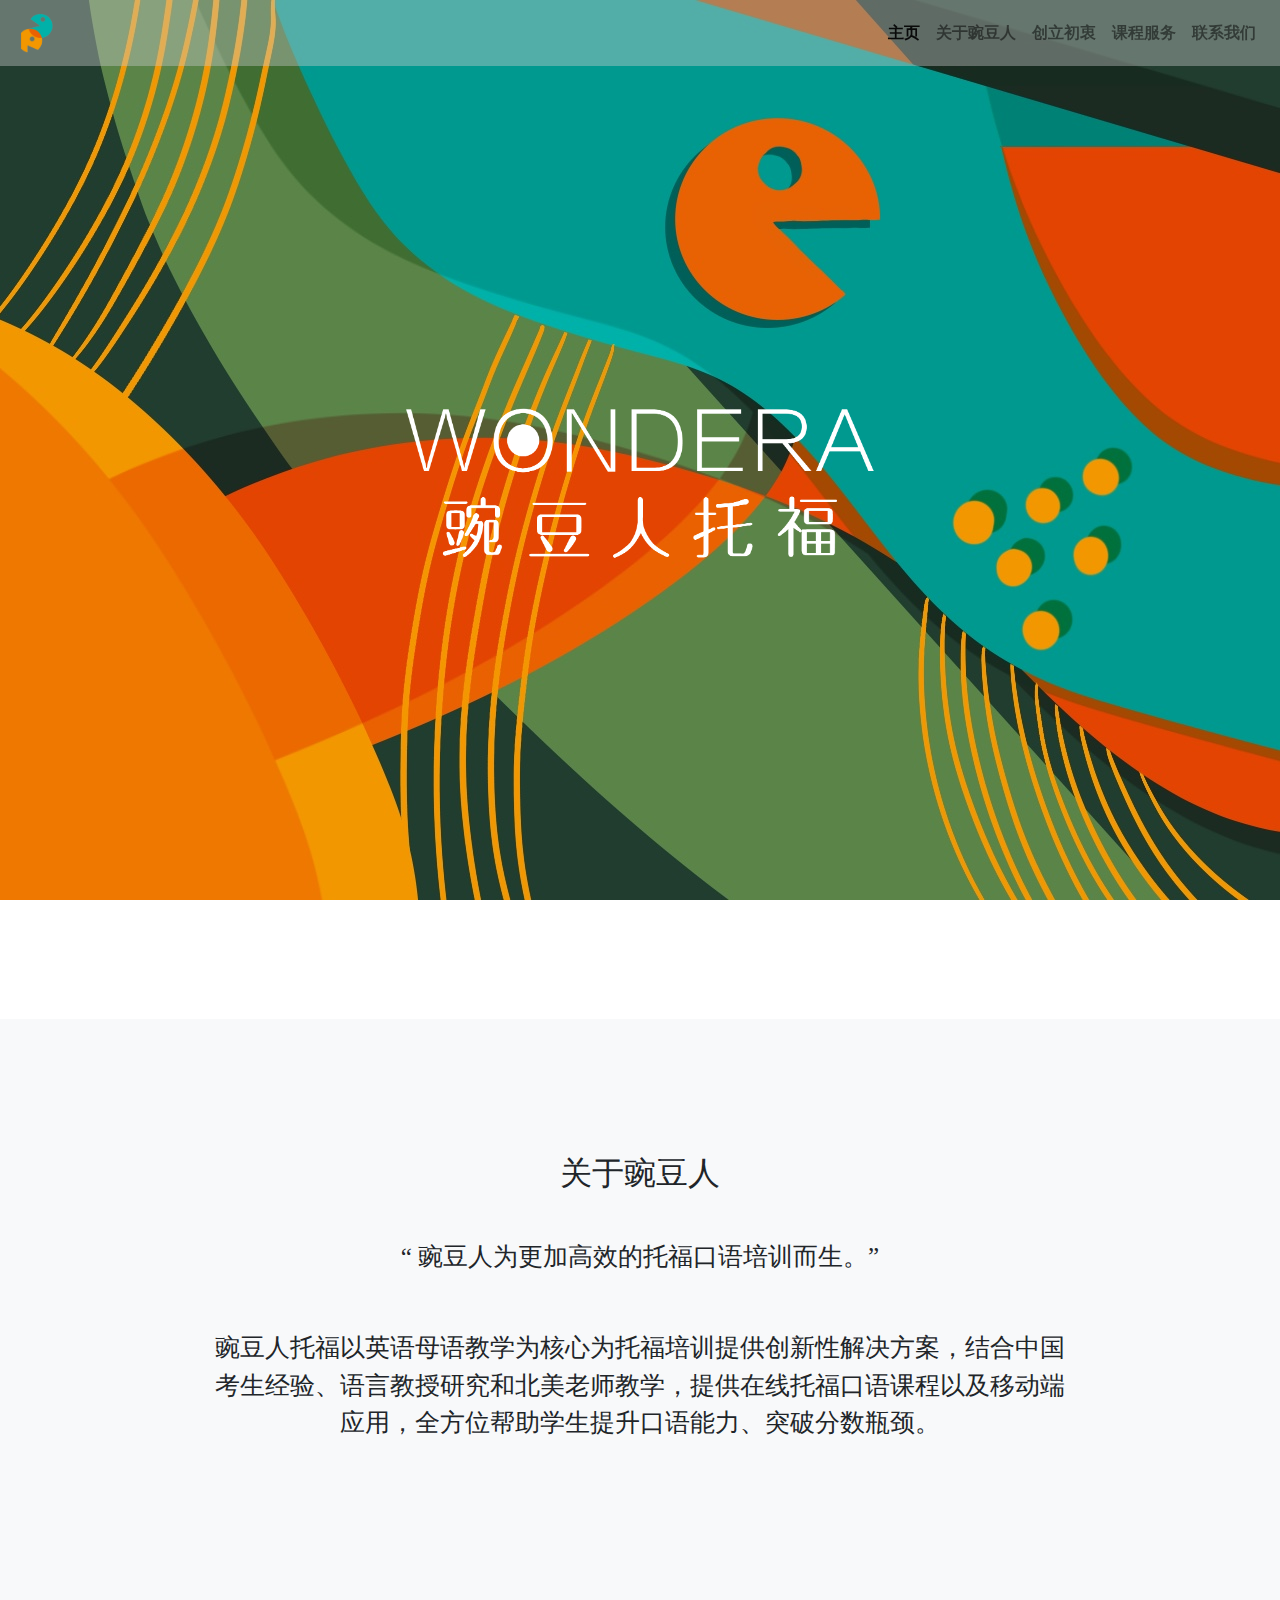
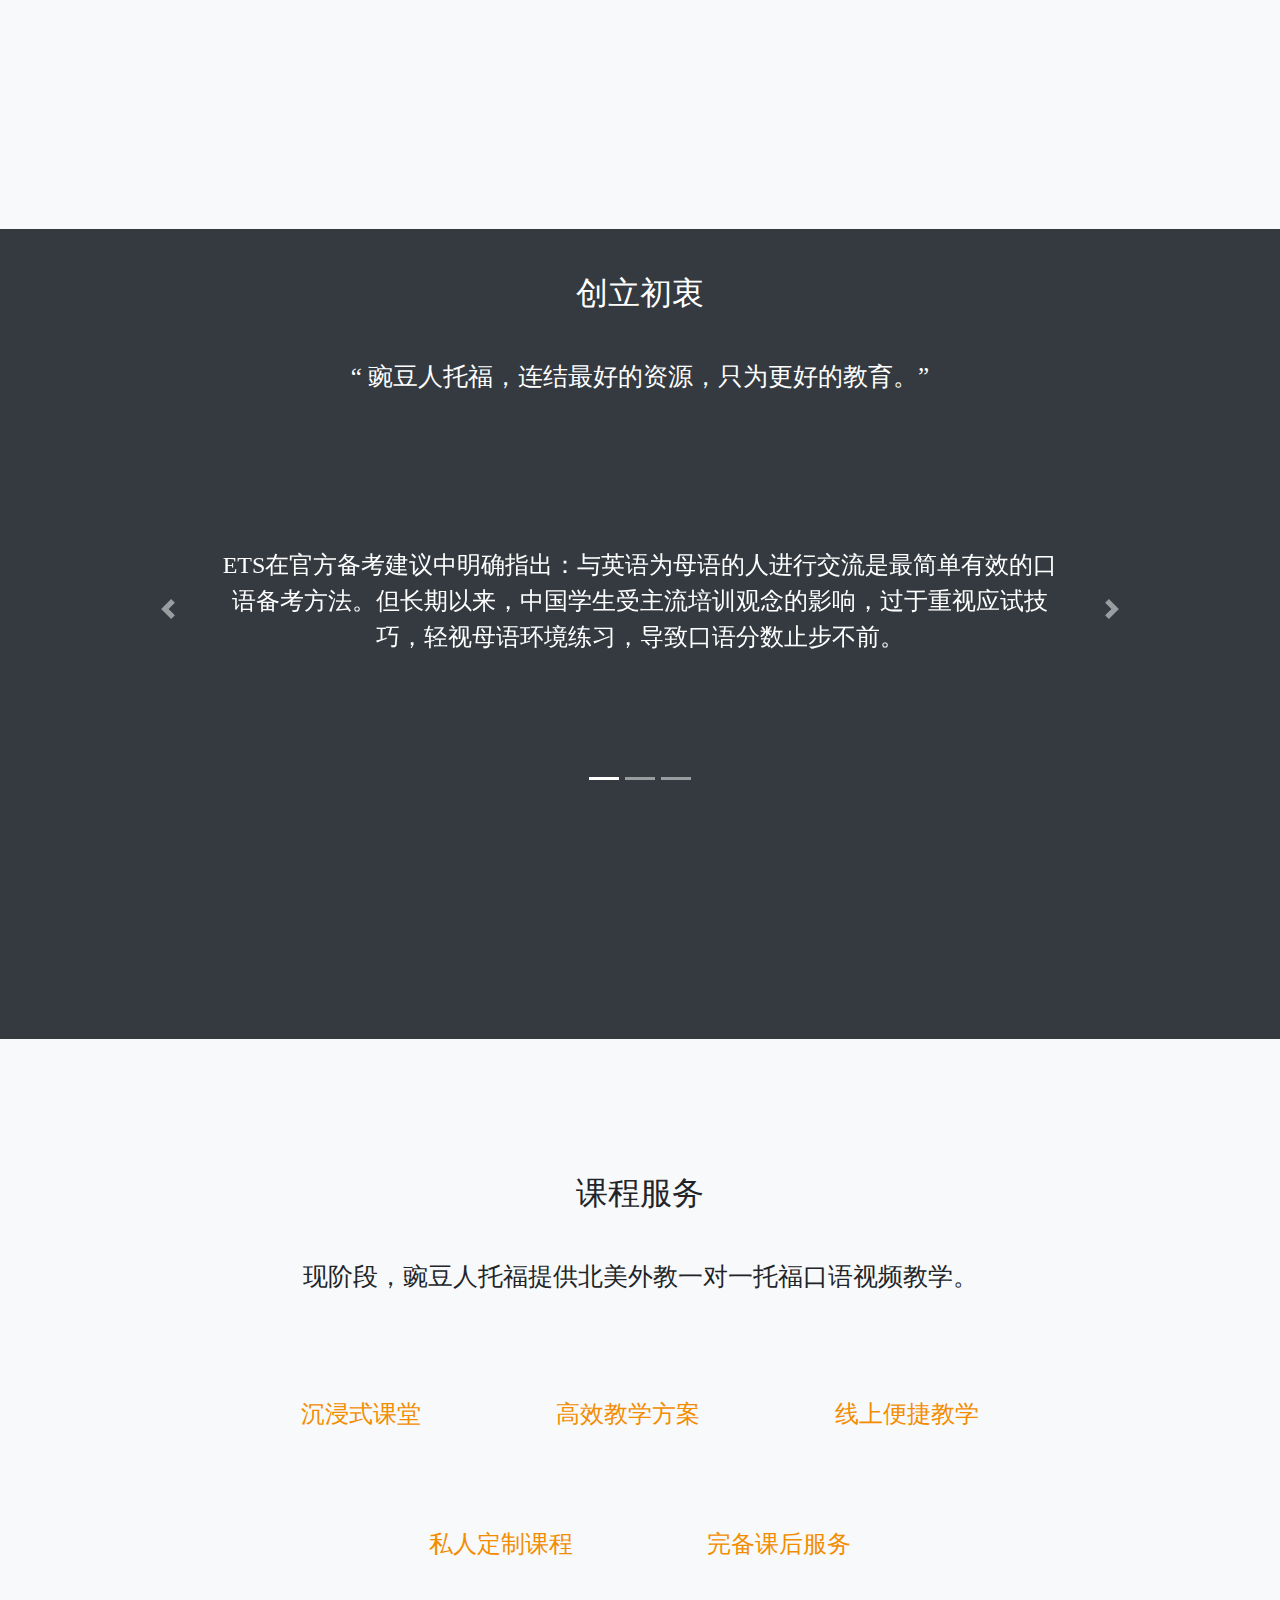
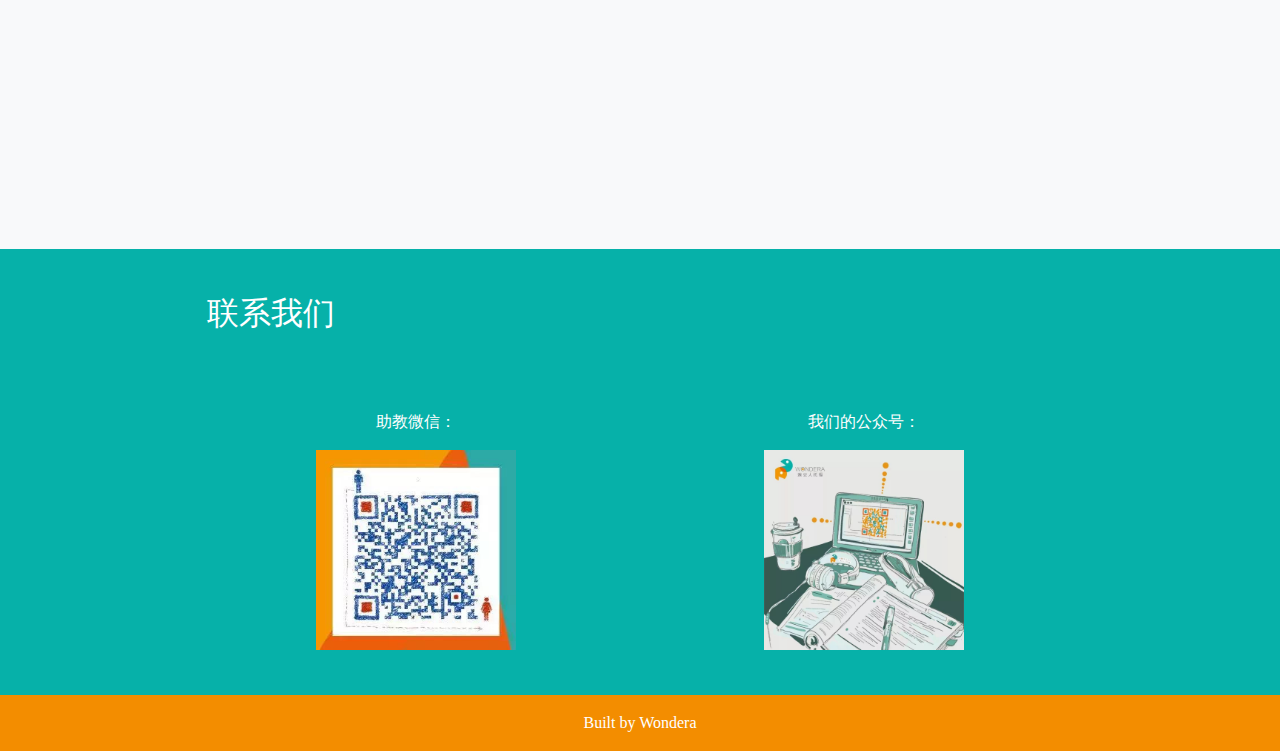
<file: index.html>
<!doctype html>
<html lang="en">
  <head>
    <!-- Required meta tags -->
    <meta charset="utf-8">
    <meta name="viewport" content="width=device-width, initial-scale=1, shrink-to-fit=no">
    <meta name="author" content="Victor Li">
    <title>Wondera</title>


    <!-- Bootstrap CSS -->
    <link rel="stylesheet" href="https://stackpath.bootstrapcdn.com/bootstrap/4.3.1/css/bootstrap.min.css" integrity="sha384-ggOyR0iXCbMQv3Xipma34MD+dH/1fQ784/j6cY/iJTQUOhcWr7x9JvoRxT2MZw1T" crossorigin="anonymous">

    <!-- Fontawesome -->
    <link rel="stylesheet" href="https://use.fontawesome.com/releases/v5.8.2/css/all.css" integrity="sha384-oS3vJWv+0UjzBfQzYUhtDYW+Pj2yciDJxpsK1OYPAYjqT085Qq/1cq5FLXAZQ7Ay" crossorigin="anonymous">

    <link rel="stylesheet" href="./main.css">
  </head>

  <body>
    <nav class="navbar navbar-expand-lg navbar-light font-weight-bold fixed-top ">
      <a class="navbar-brand" href="#"><img src="./pic/logo.png" width="40" height="40" /></a>
      <button class="navbar-toggler" type="button" data-toggle="collapse" data-target="#navbarSupportedContent" aria-controls="navbarSupportedContent" aria-expanded="false" aria-label="Toggle navigation">
        <span class="navbar-toggler-icon"></span>
      </button>

      <div class="collapse navbar-collapse " id="navbarSupportedContent">
        <ul class="navbar-nav ml-auto">
          <li class="nav-item active">
            <a class="nav-link" href="#">主页<span class="sr-only">(current)</span></a>
          </li>
          <li class="nav-item">
            <a class="nav-link" href="#about">关于豌豆人</a>
          </li>
          <li class="nav-item">
            <a class="nav-link" href="#intention">创立初衷</a>
          </li>
          <li class="nav-item">
            <a class="nav-link" href="#course">课程服务</a>
          </li>
          <li class="nav-item">
            <a class="nav-link" href="#contact">联系我们</a>
          </li>
        </ul>
      </div>
    </nav>

    <header class="text-white">
      <div class="container text-center">
        <img src="./pic/text_white.png" style="width: 60vw">
      </div>
    </header>

    <section class="bg-light" id="about">
      <div class="container">
        <h2>关于豌豆人</h2><br/>
        <p>
          “ 豌豆人为更加高效的托福口语培训而生。”
        </p>
        <br/>
        <p>
          豌豆人托福以英语母语教学为核心为托福培训提供创新性解决方案，结合中国考生经验、语言教授研究和北美老师教学，提供在线托福口语课程以及移动端应用，全方位帮助学生提升口语能力、突破分数瓶颈。
        </p>
      </div>
    </section>
<!-- 
    <section class="bg-dark text-white" id="intention">
      <div class="container">
        <h2>创立初衷</h2><br/>
        <p>
          豌豆人托福，连结最好的资源，只为更好的教育。
        </p>
        <p>
          ETS在官方备考建议中明确指出：与英语为母语的人进行交流是最简单有效的口语备考方法。但长期以来，中国学生受主流培训观念的影响，过于重视应试技巧，轻视母语环境练习，导致口语分数止步不前。由此，豌豆人托福在总结中国考生通病和考试策略的基础之上，经范德堡大学全美顶尖教育学院Peabody College教授指导，设计了针对中国学生的托福口语教学方案。同时，豌豆人托福召集教育学院的优秀美国本科生进行培训，让他们结合自身的语言优势、文化背景和专业素养，进行以美国大学为核心环境的托福口语教学，高效提升口语分数、增强申请竞争力。
        </p>
      </div>
    </section>
-->
    <section class="bg-dark text-white" id="intention">
      <div class="container">
        <h2>创立初衷</h2><br/>
        <p>
          “ 豌豆人托福，连结最好的资源，只为更好的教育。”
        </p>
        <div id="carouselExampleIndicators" class="carousel slide" data-ride="carousel">
          <ol class="carousel-indicators">
            <li data-target="#carouselExampleIndicators" data-slide-to="0" class="active"></li>
            <li data-target="#carouselExampleIndicators" data-slide-to="1"></li>
            <li data-target="#carouselExampleIndicators" data-slide-to="2"></li>
          </ol>
          <div class="carousel-inner">
            <div class="carousel-item active">
             <p class="d-block w-100">
              ETS在官方备考建议中明确指出：与英语为母语的人进行交流是最简单有效的口语备考方法。但长期以来，中国学生受主流培训观念的影响，过于重视应试技巧，轻视母语环境练习，导致口语分数止步不前。
            </p>
            </div>
            <div class="carousel-item">
              <p class="d-block w-100">
              由此，豌豆人托福在总结中国考生通病和考试策略的基础之上，经范德堡大学全美顶尖教育学院Peabody College教授指导，设计了针对中国学生的托福口语教学方案。
            </p>
            </div>
            <div class="carousel-item">
              <p class="d-block w-100">
              同时，豌豆人托福召集教育学院的优秀美国本科生进行培训，让他们结合自身的语言优势、文化背景和专业素养，进行以美国大学为核心环境的托福口语教学，高效提升口语分数、增强申请竞争力。
            </p>
            </div>
          </div>
          <a class="carousel-control-prev" href="#carouselExampleIndicators" role="button" data-slide="prev">
            <span class="carousel-control-prev-icon" aria-hidden="true"></span>
            <span class="sr-only">Previous</span>
          </a>
          <a class="carousel-control-next" href="#carouselExampleIndicators" role="button" data-slide="next">
            <span class="carousel-control-next-icon" aria-hidden="true"></span>
            <span class="sr-only">Next</span>
          </a>
        </div>
      </div>
    </section>

    <section class="bg-light" id="course">
      <div class="container">
        <h2>课程服务</h2><br/>
        <p>
          现阶段，豌豆人托福提供北美外教一对一托福口语视频教学。
        </p>
        <br/>
        <div>
          <div class="dropdown">
            <button class="btn dropdown" type="button" id="dropdownMenuButton" data-toggle="dropdown" aria-haspopup="true" aria-expanded="false">
              沉浸式课堂
            </button>
            <div class="dropdown-menu" aria-labelledby="dropdownMenuButton">
              <a class="dropdown-item" >英语母语教师授课</a>
              <a class="dropdown-item" >高强度模拟真考练习</a>
            </div>
          </div>

          <div class="dropdown">
            <button class="btn dropdown" type="button" id="dropdownMenuButton" data-toggle="dropdown" aria-haspopup="true" aria-expanded="false">
              高效教学方案
            </button>
            <div class="dropdown-menu" aria-labelledby="dropdownMenuButton">
              <a class="dropdown-item" >总结大量高分考生经验</a>
              <a class="dropdown-item" >由范德堡教育学院教授指导</a>
            </div>
          </div>

          <div class="dropdown">
            <button class="btn dropdown" type="button" id="dropdownMenuButton" data-toggle="dropdown" aria-haspopup="true" aria-expanded="false">
              线上便捷教学
            </button>
            <div class="dropdown-menu" aria-labelledby="dropdownMenuButton">
              <a class="dropdown-item" >随时随地均可上课</a>
              <a class="dropdown-item" >节省大量通勤时间</a>
            </div>
          </div>

          <div class="dropdown">
            <button class="btn dropdown" type="button" id="dropdownMenuButton" data-toggle="dropdown" aria-haspopup="true" aria-expanded="false">
              私人定制课程
            </button>
            <div class="dropdown-menu" aria-labelledby="dropdownMenuButton">
              <a class="dropdown-item" >免费入学测试及试听课</a>
              <a class="dropdown-item" >个性化教学计划</a>
            </div>
          </div>

          <div class="dropdown">
            <button class="btn dropdown" type="button" id="dropdownMenuButton" data-toggle="dropdown" aria-haspopup="true" aria-expanded="false">
              完备课后服务
            </button>
            <div class="dropdown-menu" aria-labelledby="dropdownMenuButton">
              <a class="dropdown-item" >每节课后详细文本反馈</a>
              <a class="dropdown-item" >针对性作业布置及反馈</a>
              <a class="dropdown-item" >一对一助教 随时反馈课程需求</a>
            </div>
          </div>
        </div>
      </div>
    </section>


  <footer class="footer text-white"  id="contact">
      <div class="container">
        <h2>联系我们</h2><br/>
        <div class="row  text-center">
          <div class="col-sm">
            <p>助教微信：</p>
            <img src="./pic/qrcode_1.jpg" style="width: 200px">
          </div>
          <div class="col-sm">
            <p>我们的公众号：</p>
            <img src="./pic/qrcode_2.jpg" style="width: 200px">
          </div>
        </div>
      </div>
    </footer>

  <footer class="footer-copyright text-center py-3 text-white" id="copyright">
    Built by Wondera
  </footer>

  <!-- Optional JavaScript -->
  <!-- jQuery first, then Popper.js, then Bootstrap JS -->
  <script src="https://code.jquery.com/jquery-3.3.1.slim.min.js" integrity="sha384-q8i/X+965DzO0rT7abK41JStQIAqVgRVzpbzo5smXKp4YfRvH+8abtTE1Pi6jizo" crossorigin="anonymous"></script>
  <script src="https://cdnjs.cloudflare.com/ajax/libs/popper.js/1.14.7/umd/popper.min.js" integrity="sha384-UO2eT0CpHqdSJQ6hJty5KVphtPhzWj9WO1clHTMGa3JDZwrnQq4sF86dIHNDz0W1" crossorigin="anonymous"></script>
  <script src="https://stackpath.bootstrapcdn.com/bootstrap/4.3.1/js/bootstrap.min.js" integrity="sha384-JjSmVgyd0p3pXB1rRibZUAYoIIy6OrQ6VrjIEaFf/nJGzIxFDsf4x0xIM+B07jRM" crossorigin="anonymous"></script>
  <script type="text/javascript">
    $(window).scroll(function() {
      var width = $(window).width();
      width /= 1.5;
      var delta = $('#course')[0].getBoundingClientRect().top + 100;
      delta = 1 + delta/width;
      if(delta > 3 || delta < 1) delta = 1
      $(".dropdown button").css({
        transform: 'scale(' + delta + ')',
        "opacity": 2 - delta
    });
  });
  </script>
</body>

</html>
</file>
<file: main.css>
body{
	font-family: Avenir;
}

nav{
	background: rgba(204, 204, 204, 0.4);
}

header{
	min-height: 100vh;
	padding: 20vh 10vw;
	background: url("./pic/background.jpg") no-repeat center center fixed; 
  	-webkit-background-size: cover;
  	-moz-background-size: cover;
	 -o-background-size: cover;
	background-size: cover;
} 

header img{
	width: 60%；
}

@media screen and (max-width: 768px) {
	header{
		min-height: 100vh;
		padding: 20vh 10vw;
		background: url("./pic/background_small.jpg") fixed; 
	}

	header img{
		width: 100%;
	}
}

header h1{
	padding-top: 30vh;
	font-size: 4rem;
}

section{
	padding: 15vh 15vw;
	min-height: 90vh;
	text-align: center;
	font-size: 25px;
}


#intention{
	padding: 5vh 5vw;
}

#carouselExampleIndicators{
	padding: 15vh 10vw;
	font-size: 1.5rem;
}


#contact{
	padding: 5vh 15vw;
	background: rgb(6, 177, 169);
}

#contact p{
	margin-top: 5vh;
}

#copyright{
	padding: 5vh 15vw;
	background: rgb(243, 141, 0);
}

.dropdown{
	display: inline-block;
	margin: 20px 2vw;
	font-size: 1.5rem;
	font-weight: 500;
	color: rgb(243, 141, 0);
}
/*
.dropdown button{
	background-color: rgb(243, 141, 0);
	border: none;
}*/

@media screen and (min-width: 768px) {
	.dropdown:hover>.dropdown-menu {
		display: block;
	}
}
</file>
